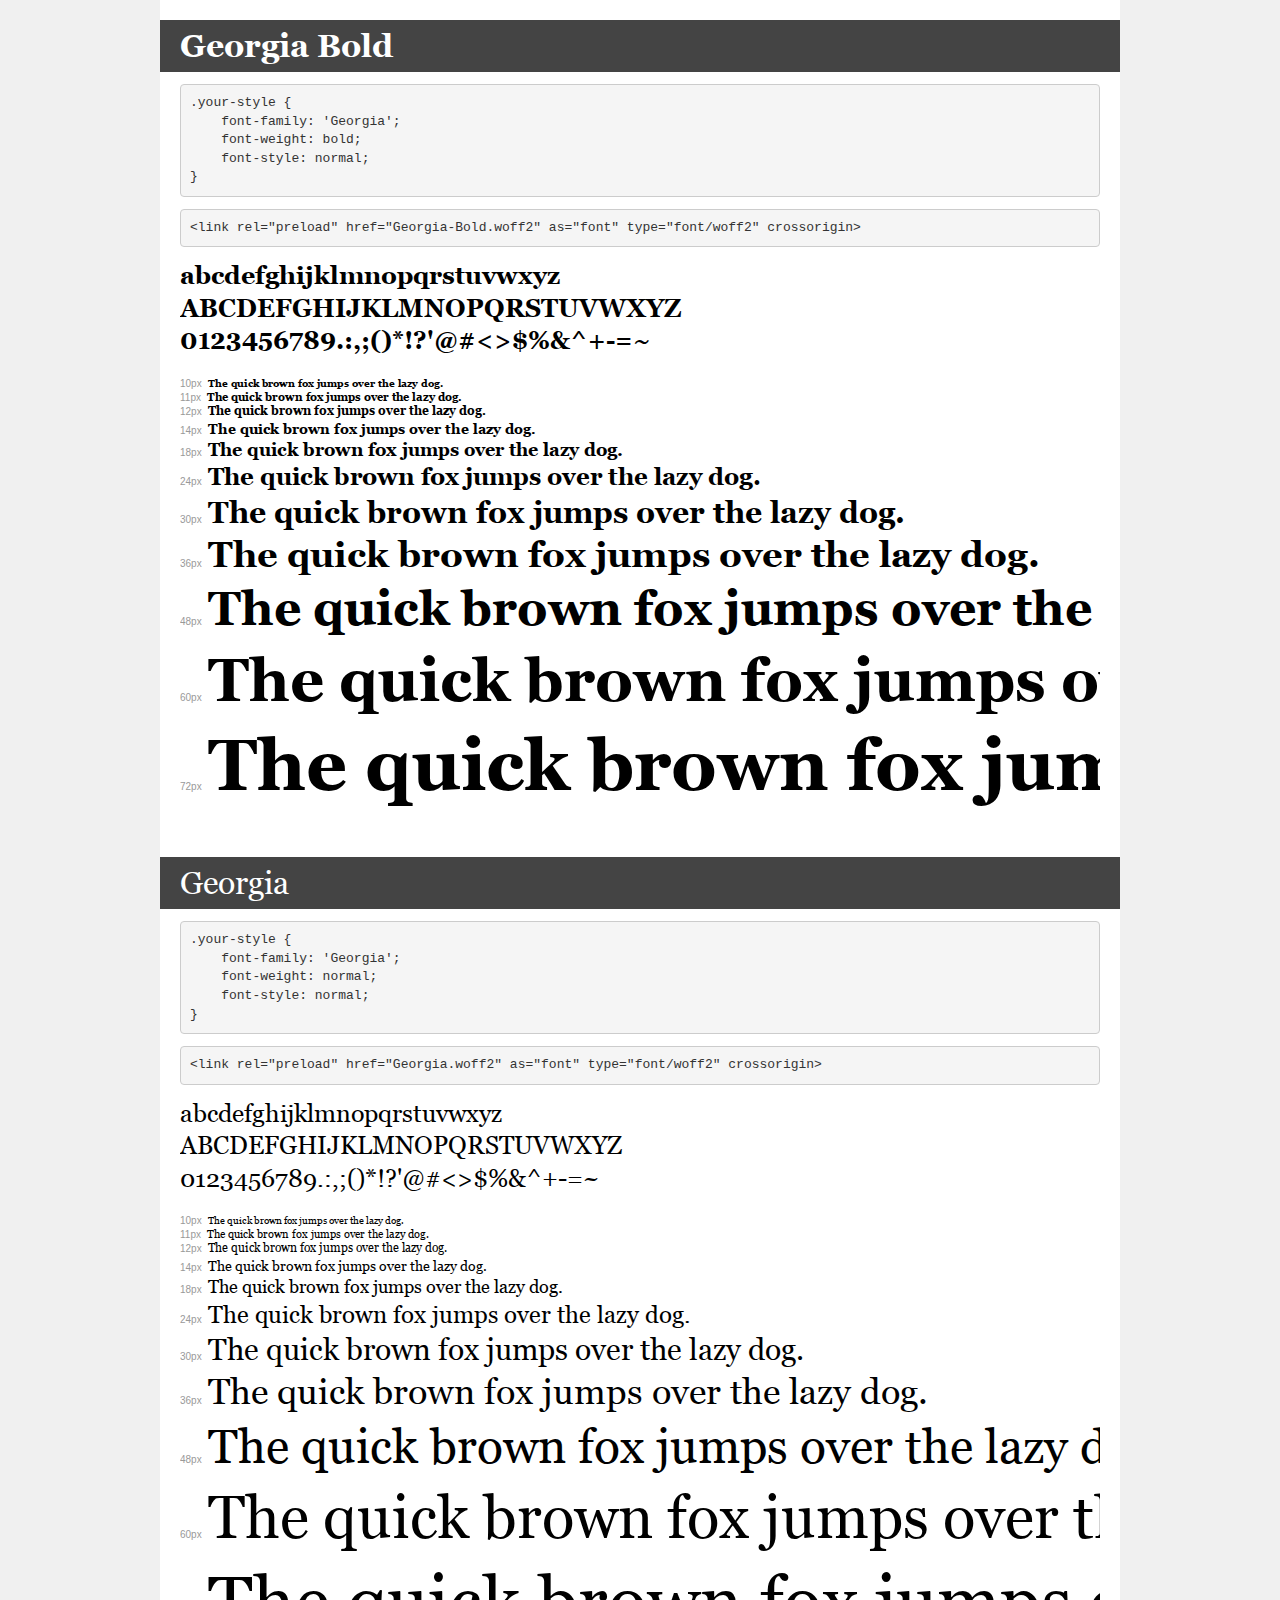
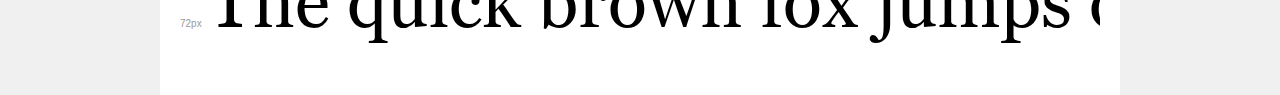
<file: font/demo.html>
<!DOCTYPE html>
<html lang="en">
<head>
    <meta charset="utf-8">
    <meta http-equiv="X-UA-Compatible" content="IE=edge">
    <meta name="viewport" content="width=device-width, initial-scale=1">
    <meta name="robots" content="noindex, noarchive">
    <meta name="format-detection" content="telephone=no">
    <title>Transfonter demo</title>
    <link href="stylesheet.css" rel="stylesheet">
    <style>
        /*
        http://meyerweb.com/eric/tools/css/reset/
        v2.0 | 20110126
        License: none (public domain)
        */
        html, body, div, span, applet, object, iframe,
        h1, h2, h3, h4, h5, h6, p, blockquote, pre,
        a, abbr, acronym, address, big, cite, code,
        del, dfn, em, img, ins, kbd, q, s, samp,
        small, strike, strong, sub, sup, tt, var,
        b, u, i, center,
        dl, dt, dd, ol, ul, li,
        fieldset, form, label, legend,
        table, caption, tbody, tfoot, thead, tr, th, td,
        article, aside, canvas, details, embed,
        figure, figcaption, footer, header, hgroup,
        menu, nav, output, ruby, section, summary,
        time, mark, audio, video {
            margin: 0;
            padding: 0;
            border: 0;
            font-size: 100%;
            font: inherit;
            vertical-align: baseline;
        }
        /* HTML5 display-role reset for older browsers */
        article, aside, details, figcaption, figure,
        footer, header, hgroup, menu, nav, section {
            display: block;
        }
        body {
            line-height: 1;
        }
        ol, ul {
            list-style: none;
        }
        blockquote, q {
            quotes: none;
        }
        blockquote:before, blockquote:after,
        q:before, q:after {
            content: '';
            content: none;
        }
        table {
            border-collapse: collapse;
            border-spacing: 0;
        }
        /* demo styles */
        body {
            background: #f0f0f0;
            color: #000;
        }
        .page {
            background: #fff;
            width: 920px;
            margin: 0 auto;
            padding: 20px 20px 0 20px;
            overflow: hidden;
        }
        .font-container {
            overflow-x: auto;
            overflow-y: hidden;
            margin-bottom: 40px;
            line-height: 1.3;
            white-space: nowrap;
            padding-bottom: 5px;
        }
        h1 {
            position: relative;
            background: #444;
            font-size: 32px;
            color: #fff;
            padding: 10px 20px;
            margin: 0 -20px 12px -20px;
        }
        .letters {
            font-size: 25px;
            margin-bottom: 20px;
        }
        .s10:before {
            content: '10px';
        }
        .s11:before {
            content: '11px';
        }
        .s12:before {
            content: '12px';
        }
        .s14:before {
            content: '14px';
        }
        .s18:before {
            content: '18px';
        }
        .s24:before {
            content: '24px';
        }
        .s30:before {
            content: '30px';
        }
        .s36:before {
            content: '36px';
        }
        .s48:before {
            content: '48px';
        }
        .s60:before {
            content: '60px';
        }
        .s72:before {
            content: '72px';
        }
        .s10:before, .s11:before, .s12:before, .s14:before,
        .s18:before, .s24:before, .s30:before, .s36:before,
        .s48:before, .s60:before, .s72:before {
            font-family: Arial, sans-serif;
            font-size: 10px;
            font-weight: normal;
            font-style: normal;
            color: #999;
            padding-right: 6px;
        }
        pre {
            display: block;
            padding: 9px;
            margin: 0 0 12px;
            font-family: Monaco, Menlo, Consolas, "Courier New", monospace;
            font-size: 13px;
            line-height: 1.428571429;
            color: #333;
            font-weight: normal;
            font-style: normal;
            background-color: #f5f5f5;
            border: 1px solid #ccc;
            overflow-x: auto;
            border-radius: 4px;
        }
        /* responsive */
        @media (max-width: 959px) {
            .page {
                width: auto;
                margin: 0;
            }
        }
    </style>
</head>
<body>
<div class="page">
    <div class="demo">
        <h1 style="font-family: 'Georgia'; font-weight: bold; font-style: normal;">Georgia Bold</h1>
        <pre title="Usage">.your-style {
    font-family: 'Georgia';
    font-weight: bold;
    font-style: normal;
}</pre>
        <pre title="Preload (optional)">
&lt;link rel=&quot;preload&quot; href=&quot;Georgia-Bold.woff2&quot; as=&quot;font&quot; type=&quot;font/woff2&quot; crossorigin&gt;</pre>
        <div class="font-container" style="font-family: 'Georgia'; font-weight: bold; font-style: normal;">
            <p class="letters">
                abcdefghijklmnopqrstuvwxyz<br>
ABCDEFGHIJKLMNOPQRSTUVWXYZ<br>
                0123456789.:,;()*!?'@#&lt;&gt;$%&^+-=~
            </p>
            <p class="s10" style="font-size: 10px;">The quick brown fox jumps over the lazy dog.</p>
            <p class="s11" style="font-size: 11px;">The quick brown fox jumps over the lazy dog.</p>
            <p class="s12" style="font-size: 12px;">The quick brown fox jumps over the lazy dog.</p>
            <p class="s14" style="font-size: 14px;">The quick brown fox jumps over the lazy dog.</p>
            <p class="s18" style="font-size: 18px;">The quick brown fox jumps over the lazy dog.</p>
            <p class="s24" style="font-size: 24px;">The quick brown fox jumps over the lazy dog.</p>
            <p class="s30" style="font-size: 30px;">The quick brown fox jumps over the lazy dog.</p>
            <p class="s36" style="font-size: 36px;">The quick brown fox jumps over the lazy dog.</p>
            <p class="s48" style="font-size: 48px;">The quick brown fox jumps over the lazy dog.</p>
            <p class="s60" style="font-size: 60px;">The quick brown fox jumps over the lazy dog.</p>
            <p class="s72" style="font-size: 72px;">The quick brown fox jumps over the lazy dog.</p>
        </div>
    </div>

    <div class="demo">
        <h1 style="font-family: 'Georgia'; font-weight: normal; font-style: normal;">Georgia</h1>
        <pre title="Usage">.your-style {
    font-family: 'Georgia';
    font-weight: normal;
    font-style: normal;
}</pre>
        <pre title="Preload (optional)">
&lt;link rel=&quot;preload&quot; href=&quot;Georgia.woff2&quot; as=&quot;font&quot; type=&quot;font/woff2&quot; crossorigin&gt;</pre>
        <div class="font-container" style="font-family: 'Georgia'; font-weight: normal; font-style: normal;">
            <p class="letters">
                abcdefghijklmnopqrstuvwxyz<br>
ABCDEFGHIJKLMNOPQRSTUVWXYZ<br>
                0123456789.:,;()*!?'@#&lt;&gt;$%&^+-=~
            </p>
            <p class="s10" style="font-size: 10px;">The quick brown fox jumps over the lazy dog.</p>
            <p class="s11" style="font-size: 11px;">The quick brown fox jumps over the lazy dog.</p>
            <p class="s12" style="font-size: 12px;">The quick brown fox jumps over the lazy dog.</p>
            <p class="s14" style="font-size: 14px;">The quick brown fox jumps over the lazy dog.</p>
            <p class="s18" style="font-size: 18px;">The quick brown fox jumps over the lazy dog.</p>
            <p class="s24" style="font-size: 24px;">The quick brown fox jumps over the lazy dog.</p>
            <p class="s30" style="font-size: 30px;">The quick brown fox jumps over the lazy dog.</p>
            <p class="s36" style="font-size: 36px;">The quick brown fox jumps over the lazy dog.</p>
            <p class="s48" style="font-size: 48px;">The quick brown fox jumps over the lazy dog.</p>
            <p class="s60" style="font-size: 60px;">The quick brown fox jumps over the lazy dog.</p>
            <p class="s72" style="font-size: 72px;">The quick brown fox jumps over the lazy dog.</p>
        </div>
    </div>

</div>
</body>
</html>
</file>
<file: font/stylesheet.css>
@font-face {
    font-family: 'Georgia';
    src: url('Georgia-Bold.eot');
    src: url('Georgia-Bold.eot?#iefix') format('embedded-opentype'),
        url('Georgia-Bold.woff2') format('woff2'),
        url('Georgia-Bold.woff') format('woff'),
        url('Georgia-Bold.ttf') format('truetype'),
        url('Georgia-Bold.svg#Georgia-Bold') format('svg');
    font-weight: bold;
    font-style: normal;
    font-display: swap;
}

@font-face {
    font-family: 'Georgia';
    src: url('Georgia.eot');
    src: url('Georgia.eot?#iefix') format('embedded-opentype'),
        url('Georgia.woff2') format('woff2'),
        url('Georgia.woff') format('woff'),
        url('Georgia.ttf') format('truetype'),
        url('Georgia.svg#Georgia') format('svg');
    font-weight: normal;
    font-style: normal;
    font-display: swap;
}
</file>
